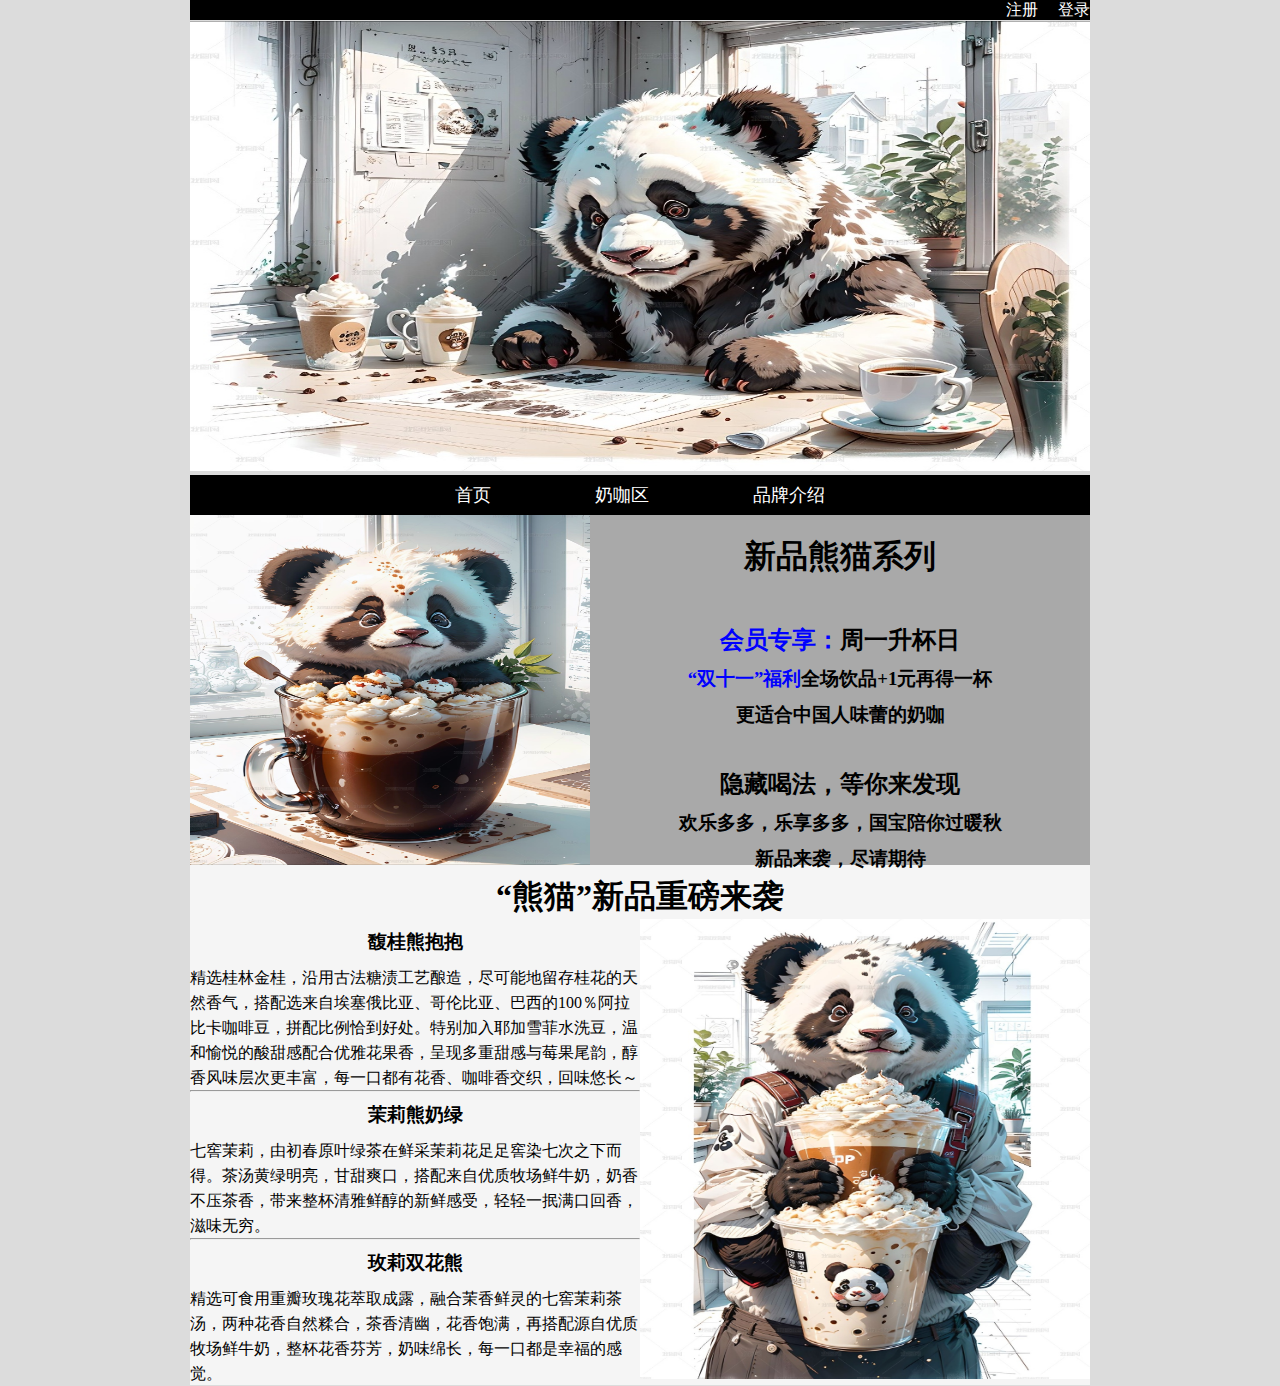
<file: index.html>
<!DOCTYPE html>
<html>
	<head>
		<meta charset="utf-8" />
		<title>国宝奶咖</title>
		<link rel="stylesheet" href="./css/index.css">
	</head>
	<body>
		<div id="box">
			<div class="nox">
				<a href="login.html">登录</a>
				<a href="#">注册</a>
			</div>
			<img src="./img/01.jpg" style="height:450px ; width: 900px;"/>
				<div class="nav">
					<ul>
						<li><a href="index.html">首页</a></li>
						<li><a href="welcome.html">奶咖区</a></li>
						<li><a href="welcome.html">品牌介绍</a></li>
					</ul>
				</div>
				<div class="aa">
					<img src="./img/02.jpg" ">
					<div class="aaa">
						<h1>新品熊猫系列</h1>
						<h2><a href="introduce.html">会员专享：</a>周一升杯日</h2>
						<h3><a href="introduce.html">“双十一”福利</a>全场饮品+1元再得一杯</h3>
						<h3>更适合中国人味蕾的奶咖</h3>
						<h2>隐藏喝法，等你来发现</h2>
						<h3>欢乐多多，乐享多多，国宝陪你过暖秋</h3>
						<h3>新品来袭，尽请期待</h3>
					</div>
					
				</div>
				<div class="bb">
					<h1>“熊猫”新品重磅来袭</h1>
					<div class="bbb">
						<span>
							<h3>馥桂熊抱抱</h3>
							<p>精选桂林金桂，沿用古法糖渍工艺酿造，尽可能地留存桂花的天然香气，搭配选来自埃塞俄比亚、哥伦比亚、巴西的100％阿拉比卡咖啡豆，拼配比例恰到好处。特别加入耶加雪菲水洗豆，温和愉悦的酸甜感配合优雅花果香，呈现多重甜感与莓果尾韵，醇香风味层次更丰富，每一口都有花香、咖啡香交织，回味悠长～</p><hr>
						</span>
						<span>
							<h3>茉莉熊奶绿</h3>
							<p>七窖茉莉，由初春原叶绿茶在鲜采茉莉花足足窖染七次之下而得。茶汤黄绿明亮，甘甜爽口，搭配来自优质牧场鲜牛奶，奶香不压茶香，带来整杯清雅鲜醇的新鲜感受，轻轻一抿满口回香，滋味无穷。</p><hr>
						</span>
						<span>
							<h3>玫莉双花熊</h3>
							<p>精选可食用重瓣玫瑰花萃取成露，融合茉香鲜灵的七窖茉莉茶汤，两种花香自然糅合，茶香清幽，花香饱满，再搭配源自优质牧场鲜牛奶，整杯花香芬芳，奶味绵长，每一口都是幸福的感觉。</p>
						</span>
					</div>
					<div class="ccc">
						<img src="./img/03.jpg" >
					</div>
				</div>
		</div>
	</body>
</html>
</file>
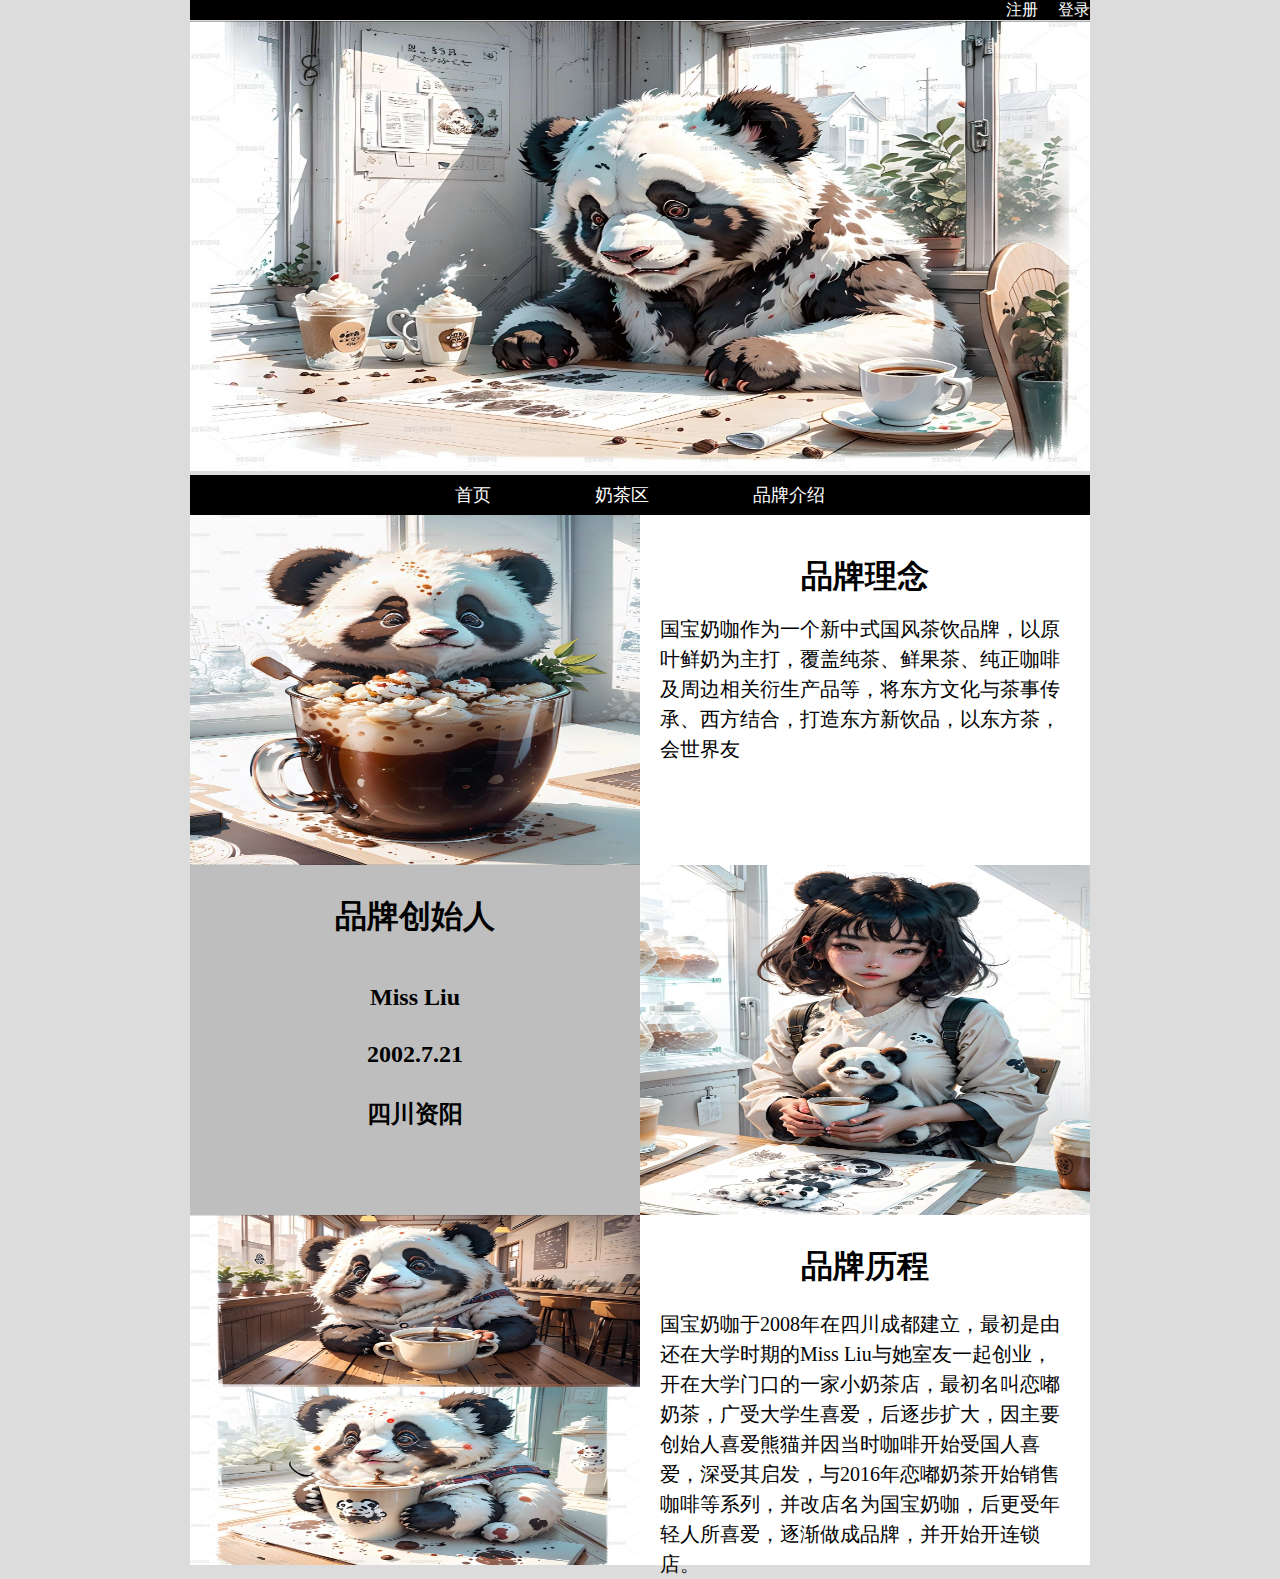
<file: brand.html>
<!DOCTYPE html>
<html>
	<head>
		<meta charset="utf-8" />
		<title>国宝奶咖</title>
		<link rel="stylesheet" href="./css/index.css">
	</head>
	<body>
		<div id="box">
			<div class="nox">
				<a href="login.html">登录</a>
				<a href="#">注册</a>
			</div>
			<img src="./img/01.jpg" style="height:450px ; width: 900px;"/>
				<div class="nav">
					<ul>
						<li><a href="index.html">首页</a></li>
						<li><a href="introduce.html">奶茶区</a></li>
						<li><a href="brand.html">品牌介绍</a></li>
					</ul>
				</div>
				<div class="zz">
					<div class="z">
						<img src="./img/02.jpg" ">
						<div class="zzz">
							<h1>品牌理念</h1>
							<p>国宝奶咖作为一个新中式国风茶饮品牌，以原叶鲜奶为主打，覆盖纯茶、鲜果茶、纯正咖啡及周边相关衍生产品等，将东方文化与茶事传承、西方结合，打造东方新饮品，以东方茶，会世界友</p>
					</div>
					<div class="y">
						<div class="yyy">
							<h1>品牌创始人</h1>
							<h2>Miss Liu</h2>
							<h2>2002.7.21</h2>
							<h2>四川资阳</h2>
						</div>
						<img src="./img/06.jpg">
					</div>
					<div class="x">
						<img src="./img/07.jpg">
						<div class="xxx">
							<h1>品牌历程</h1>
							<p>国宝奶咖于2008年在四川成都建立，最初是由还在大学时期的Miss Liu与她室友一起创业，开在大学门口的一家小奶茶店，最初名叫恋嘟奶茶，广受大学生喜爱，后逐步扩大，因主要创始人喜爱熊猫并因当时咖啡开始受国人喜爱，深受其启发，与2016年恋嘟奶茶开始销售咖啡等系列，并改店名为国宝奶咖，后更受年轻人所喜爱，逐渐做成品牌，并开始开连锁店。</p>
					</div>
					
				</div>
		</div>
	</body>
</html>
</file>
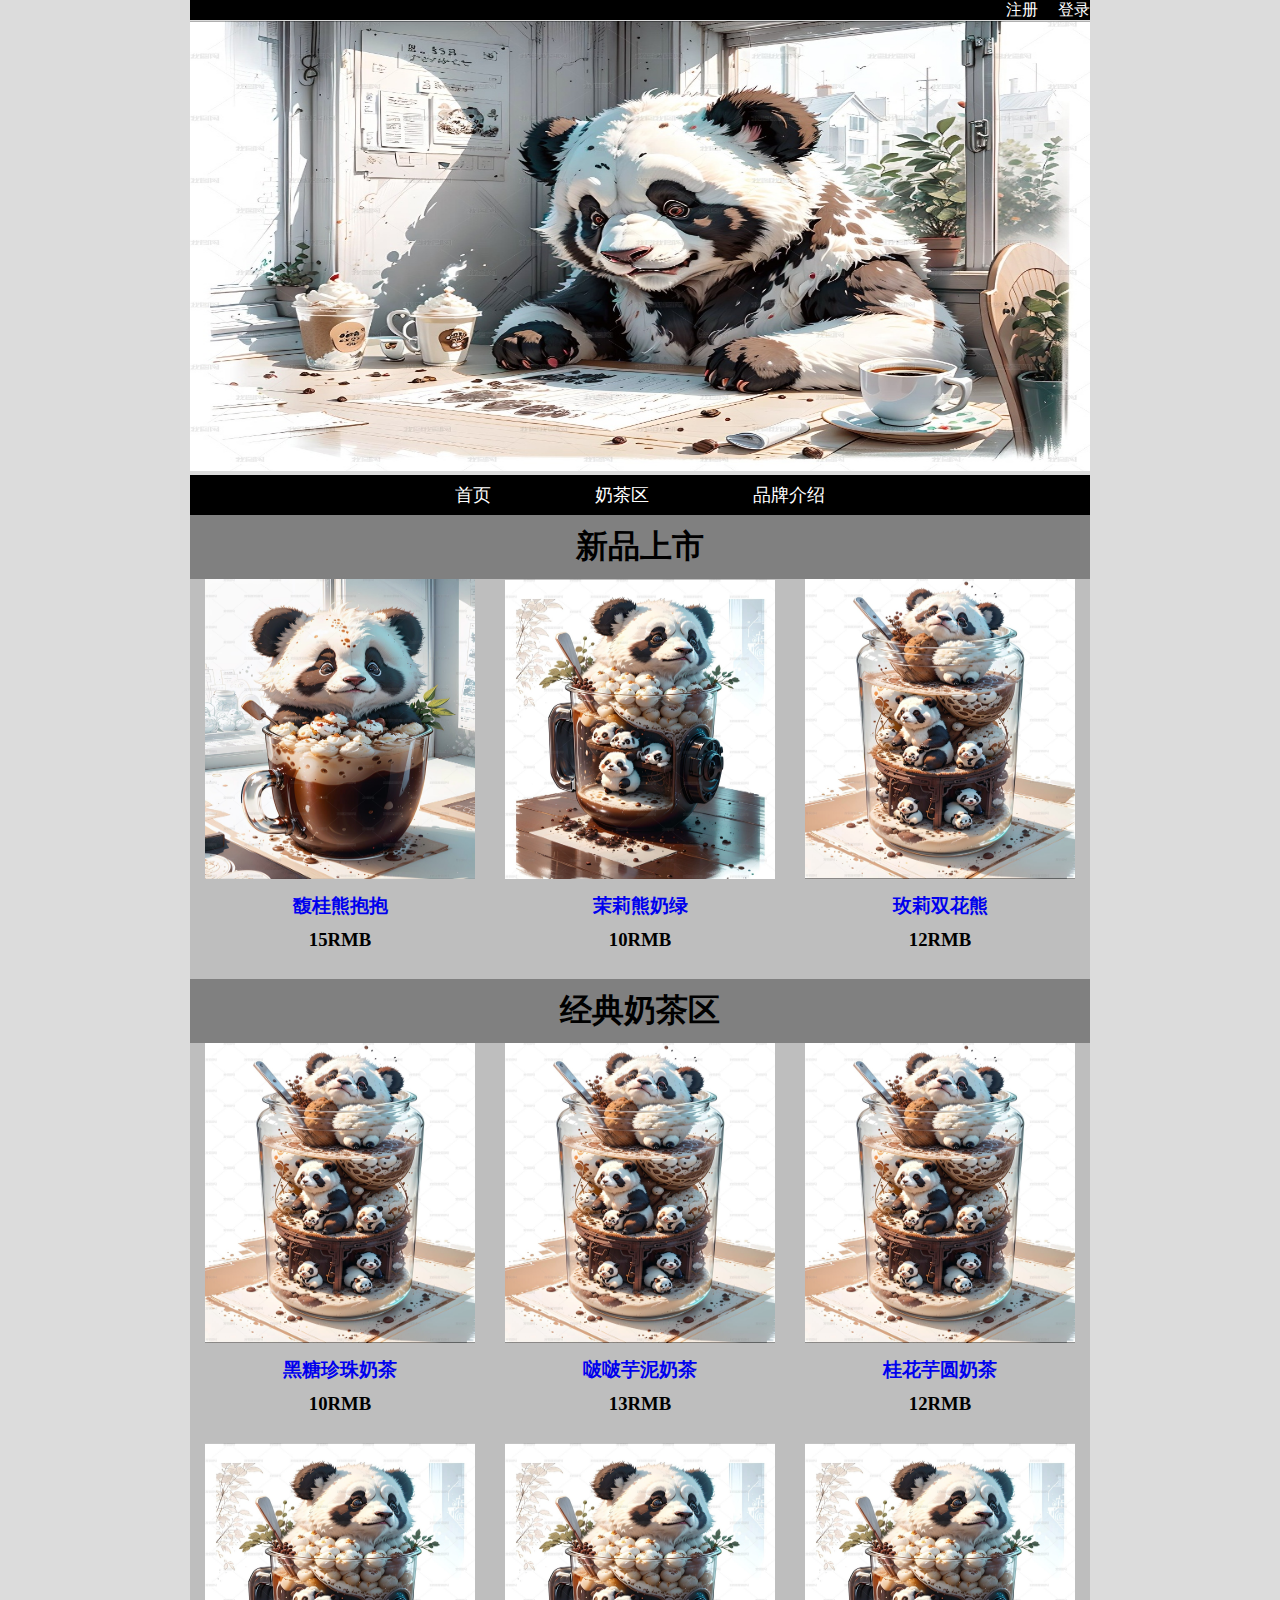
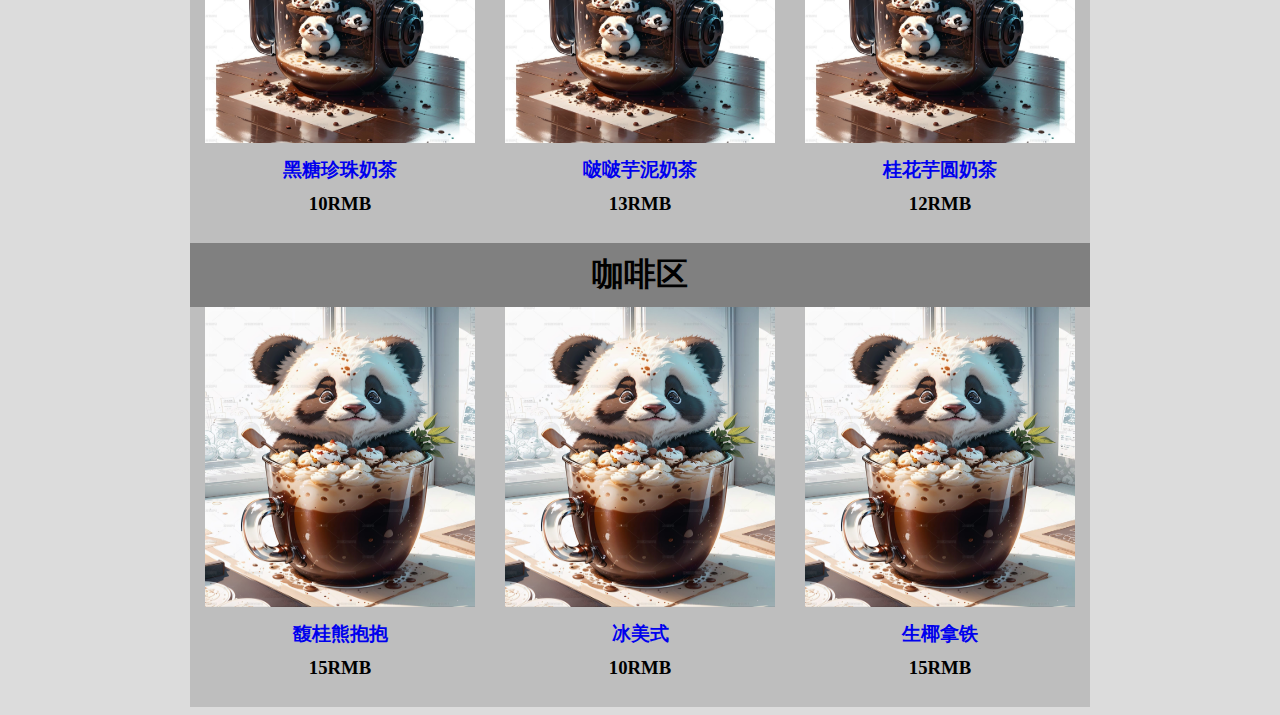
<file: introduce.html>
<!DOCTYPE html>
<html>
	<head>
		<meta charset="utf-8" />
		<title>奶茶店</title>
		<link rel="stylesheet" href="./css/index.css">
	</head>
	<body>
		<div id="box">
			<div class="nox">
				<a href="login.html">登录</a>
				<a href="#">注册</a>
			</div>
			<img src="./img/01.jpg" style="height:450px ; width: 900px;"/>
				<div class="nav">
					<ul>
						<li><a href="index.html">首页</a></li>
						<li><a href="introduce.html">奶茶区</a></li>
						<li><a href="brand.html">品牌介绍</a></li>
					</ul>
				</div>
				<div class="hhh">
					<h1>新品上市</h1>
					<div class="dd">
						<div class="b">
							<img src="./img/02.jpg">
							<span>
								<h3><a href="#">馥桂熊抱抱</a></h3>
								<h3>15RMB</h3>
							</span>
						</div>
						<div class="c">
							<img src="./img/04.jpg">
							<span>
								<h3><a href="#">茉莉熊奶绿</a></h3>
								<h3>10RMB</h3>
							</span>
						</div>
						<div class="d">
							<img src="./img/05.jpg">
							<span>
								<h3><a href="#">玫莉双花熊</a></h3>
								<h3>12RMB</h3>
							</span>
						</div>
					</div>
					<h1>经典奶茶区</h1>
					<div class="ee">
						<div class="f">
							<img src="./img/05.jpg">
							<span>
								<h3><a href="#">黑糖珍珠奶茶</a></h3>
								<h3>10RMB</h3>
							</span>
						</div>
						<div class="g">
							<img src="./img/05.jpg">
							<span>
								<h3><a href="#">啵啵芋泥奶茶</a></h3>
								<h3>13RMB</h3>
							</span>
						</div>
						<div class="h">
							<img src="./img/05.jpg">
							<span>
								<h3><a href="#">桂花芋圆奶茶</a></h3>
								<h3>12RMB</h3>
							</span>
						</div>
						<div class="i">
							<img src="./img/04.jpg">
							<span>
								<h3><a href="#">黑糖珍珠奶茶</a></h3>
								<h3>10RMB</h3>
							</span>
						</div>
						<div class="j">
							<img src="./img/04.jpg">
							<span>
								<h3><a href="#">啵啵芋泥奶茶</a></h3>
								<h3>13RMB</h3>
							</span>
						</div>
						<div class="k">
							<img src="./img/04.jpg">
							<span>
								<h3><a href="#">桂花芋圆奶茶</a></h3>
								<h3>12RMB</h3>
							</span>
						</div>
					</div>
					<h1>咖啡区</h1>
					<div class="ff">
						<div class="l">
							<img src="./img/02.jpg">
							<span>
								<h3><a href="#">馥桂熊抱抱</a></h3>
								<h3>15RMB</h3>
							</span>
						</div>
						<div class="m">
							<img src="./img/02.jpg">
							<span>
								<h3><a href="#">冰美式</a></h3>
								<h3>10RMB</h3>
							</span>
						</div>
						<div class="n">
							<img src="./img/02.jpg">
							<span>
								<h3><a href="#">生椰拿铁</a></h3>
								<h3>15RMB</h3>
							</span>
						</div>
					</div>
				</div>
		</div>
	</body>
</html>
</file>
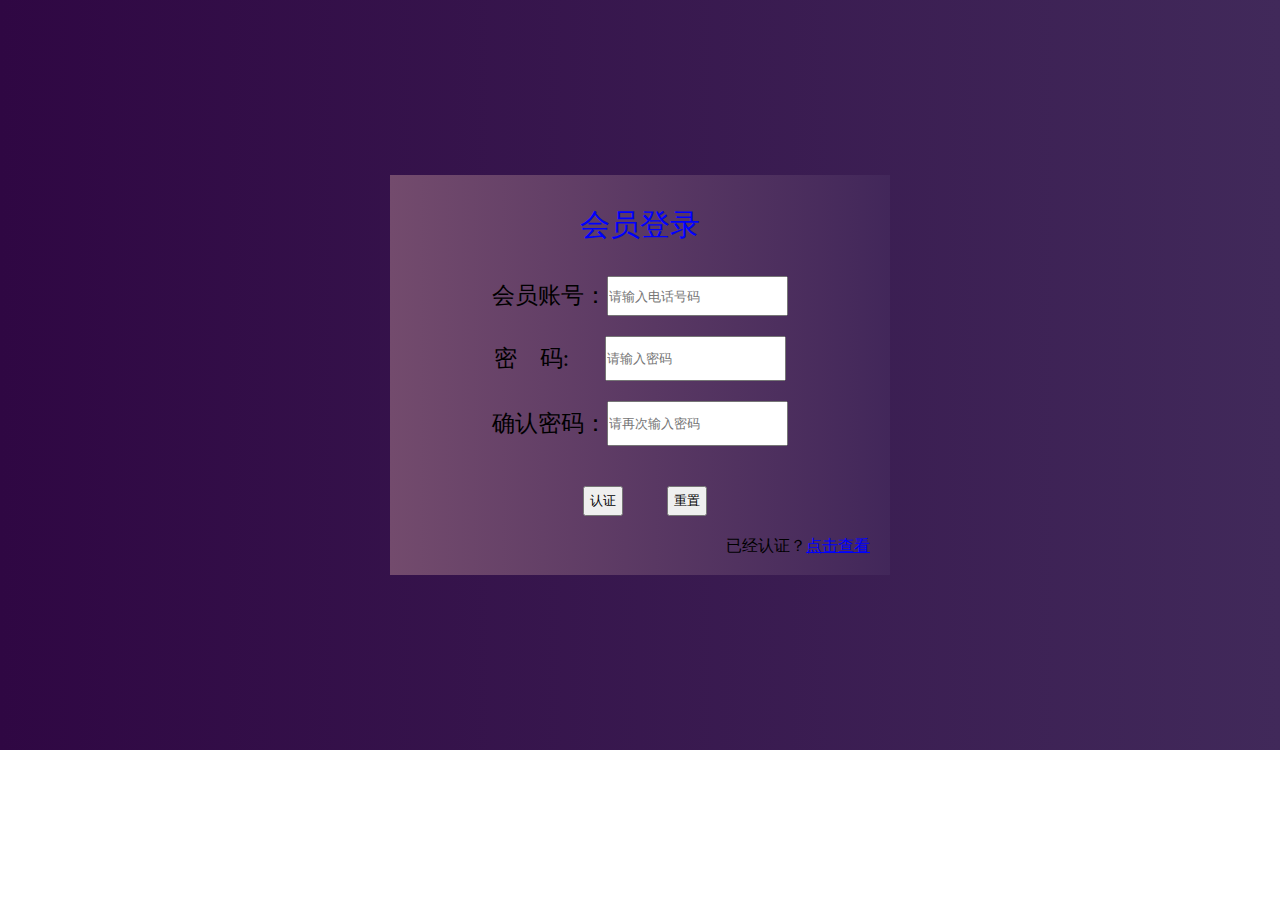
<file: login.html>
<!DOCTYPE html>
<html>
	<head>
		<meta charset="utf-8">
		<title></title>
		<link rel="stylesheet" href="./css/login.css">
		<script>
			
			var flag1=false;
			var flag2=false;
			var flag3=false;
			
			function $(id){
				return document.getElementById(id);
			}
			//检查卡号
			function checkId(){
				$("error_name").innerText="";
				//1.获取输入的卡号
				var userName = $("uname").value;
				if(userName =="" || userName == null){
					$("error_name").innerText = "*用户名不能为空！";
					return;
				}
				if(userName.length < 4 || userName.length >20 ){
					$("error_name").innerText = "*长度在4~20之间";
					return;
				}
				var userMatch = /^[a-zA-Z][a-zA-Z0-9_]*$/;
				if(!userName.match(userMatch)){
					$("error_name").innerText = "* 以英文字母开头，只能包含英文字母、数字、下划线";
					return;
				}
				flag1 = true;
			}
			//检查口令
			function checkPwd(){
				var userPwd = $("upwd").value;
				$("error_pwd").innerText ="";
				if(userPwd=="" || userPwd==null){
					$("error_pwd").innerText = "*密码不能为空";
					return;
				}
				if(userPwd.length < 8 || userPwd.length > 25){
					$("error_pwd").innerText = "*密码长度为8~25位";
					return;
				}
				flag2 = true;
				
			}
			//检查二次口令
			function checkPwdQR(){
				var userPwdQR = $("upwdqr").value;
				var userPwd = $("upwd").value;
				$("error_pwd_id").innerText = "";
				if(userPwdQR=="" || userPwdQR==null){
					$("error_pwd_id").innerText = "*确认密码不能为空";
				}
				if(userPwdQR !=userPwd){
					$("error_pwd_id").innerText = "*输入的两次密码不一致！";
				}
				flag3 = true;
			}
			//认证按钮
			function login(){
				if(flag1 && flag2 &&flag3){					
					//1.获取输入的卡号、口令
					var userName = $("uname").value;
					var userPwd = $("upwd").value;
					//2.判断卡号、口令是否正确
					if(userName == "suser" &&userPwd == "12345678"){
						//说明认证成功，可以进行跳转了
						window.location.href="./introduce.html";
					}
					else{
						//卡号、口令不正确
						alert("卡号、口令不正确!请重新输入。")
					}
					
				}
				else{
					//否则，检查卡号或口令是否符合规定
					alert("检查卡号或口令是否符合规定");
				}
			}
			
			
		</script>
	</head>
	<body>
		<div id="login">
			<div class="container">
				<div class="title">会员登录</div>
				<form action="">
					<!-- 用户名 -->
					<div class="user_name">
						<span>会员账号：</span>
						<input type="text" id="uname" placeholder="请输入电话号码" onblur="checkId();">
						<!-- 用户名的错误提示信息 -->
						<div class="name-label" id="error_name"></div>
					</div>
					<!-- 密码 -->
					<div class="user-pwd">
						<span>密&nbsp;&nbsp;&nbsp;&nbsp;码:</span>
						<input type="password" id="upwd" placeholder="请输入密码" onblur="checkPwd();">
						<div class="queren-pwd" id="error_pwd"></div>
					</div>
					<!-- 确认密码 -->
					<div class="user-pwd">
						<span>确认密码：</span>
						<input type="password" id="upwdqr" placeholder="请再次输入密码" onblur="checkPwdQR();">
						<div class="queren-pwd-label" id="error_pwd_id"></div>
					</div>
					<!-- 按钮 -->
					<div class="btn">
						<input type="button" value="认证" class="btn1" id="login_btn" onclick="login();">
						<input type="reset" value="重置" class="btn2">
					</div>
				</form>
				<!-- 引导注册 -->
				<div class="reg">
					已经认证？<a href="#">点击查看</a>
				</div>
			</div>
		</div>
	</body>
</html>
</file>
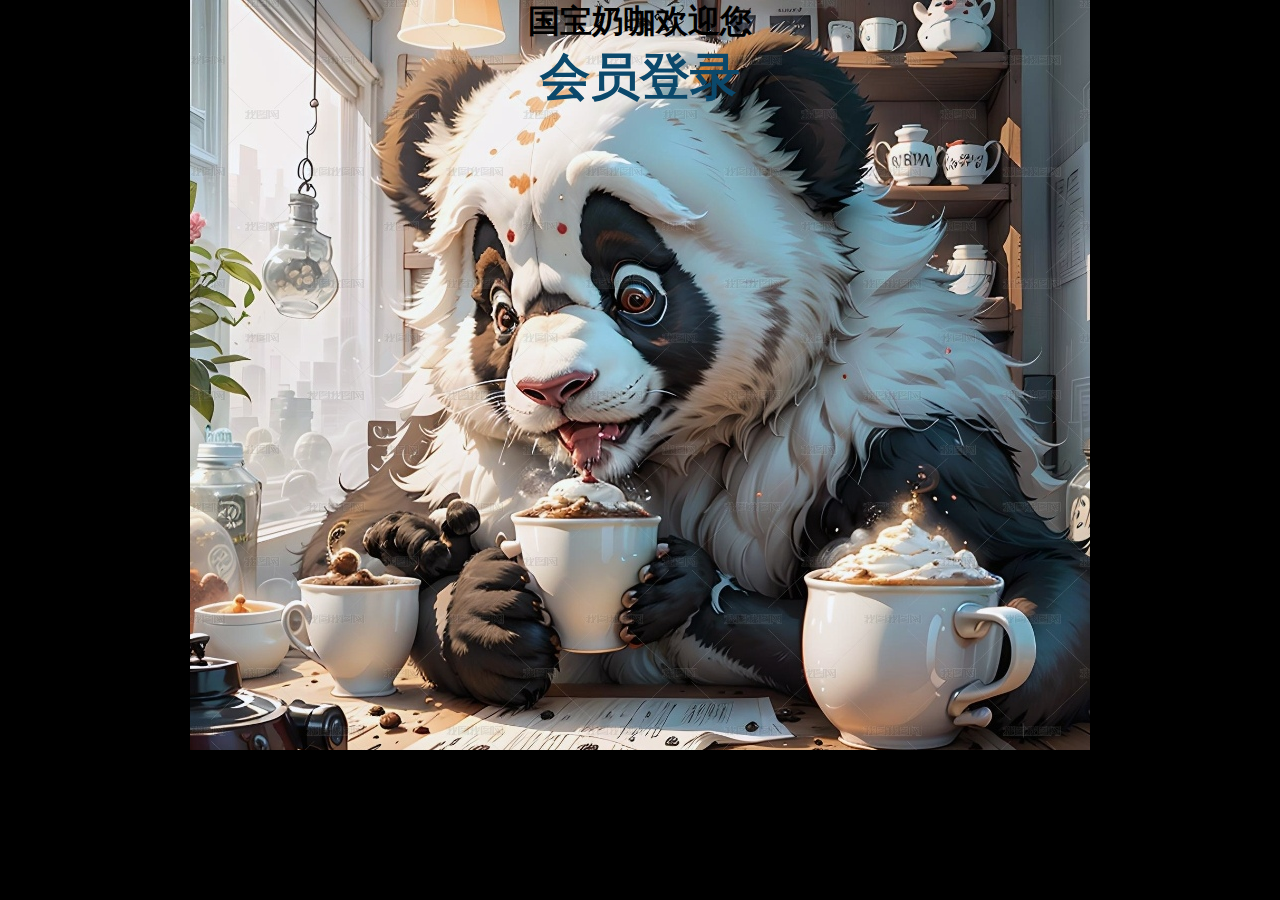
<file: welcome.html>
<!DOCTYPE html>
<html>
	<head>
		<meta charset="utf-8">
		<title></title>
		<link rel="stylesheet" href="./css/welcome.css">
	</head>
	<body>
		<div class="xyx">
			<div id="bb">
				<h1>国宝奶咖欢迎您</h1>
				<a href="./login.html">会员登录</a>
			</div>
			<!-- <h1>国宝奶咖欢迎您</h1>
			<a href="./login.html">会员登录</a> -->
		</div>
		
	</body>
</html>
</file>
<file: css/index.css>
*{
	margin: 0;
	padding: 0;
}
body{
	background-color: gainsboro;
	display: flex;
	justify-content: center;
}
.nox{
	width: 900px;
	height: 20px;
	background-color: black; 
}
.nox a{
	text-decoration: none;
	color: white;
	float: right;
	padding-left: 20px;
}
.nav{
	width: 900px;
	text-align: center;
	background-color: black;
}
.nav li{
	margin:50px;
	list-style:none; 
	font-size: 18px;
	display:inline;
	line-height: 40px;
}
.nav a{
	text-decoration: none;
	color: white;
}
.aa img{
	float: left;
	height: 350px;
	width: 400px;
}
.aaa{
	background-color: darkgray;
	height: 350px;
}
.aaa h1{
	text-align: center;
	margin-bottom: 10px;
	padding-top: 20px;
	padding-bottom: 5px;
}
.aaa a{
	text-decoration: none;
	color: blue;
}
.aaa h2{
	text-align: center;
	margin-bottom: 10px;
}
.aaa h3{
	text-align: center;
	margin-bottom: 10px;
}
.bb{
	height: 520px;
	background-color:whitesmoke;
}
.bb h1{
	text-align: center;
	padding-top: 10px;
}
.bb h3{
	text-align: center;
	padding-top: 10px;
	padding-bottom: 10px;
}
.bbb{
	float: left;
	height: 180px;
	width: 450px;
}
.bbb p{
	line-height: 25px;
}
.ccc{
	float: right;
}
.ccc img{
	height: 460px;
	width: 450px;
	
}
.hhh{
	height: 1800px;
	width: 900px;
}
.hhh h1{
	text-align: center;
	padding-top: 10px;
	padding-bottom: 10px;
}
.hhh h1{
	background-color: gray;
}
.dd{
	height: 400px;
	width: 900px;
	background-color: #BEBEBE;
}
.dd a{
	list-style: none;
	text-decoration: none;
}
.b{
	float: left;
	height: 400px;
	width: 300px;
}
.b img{
	height: 300px;
	width: 270px;
	margin-left: 15px;
}
.b h3{
	margin-top: 10px;
	text-align: center;
}
.c{
	float: left;
	height: 400px;
	width: 300px;
}
.c img{
	height: 300px;
	width: 270px;
	margin-left: 15px;
}
.c h3{
	margin-top: 10px;
	text-align: center;
}
.d{
	float: left;
	height: 400px;
	width: 300px;
}
.d img{
	height: 300px;
	width: 270px;
	margin-left: 15px;
}
.d h3{
	margin-top: 10px;
	text-align: center;
}
.ee{
	height: 800px;
	width: 900px;
	background-color: #BEBEBE;
}
.ee a{
	list-style: none;
	text-decoration: none;
}
.f{
	float: left;
	height: 400px;
	width: 300px;
}
.f img{
	height: 300px;
	width: 270px;
	margin-left: 15px;
}
.f h3{
	margin-top: 10px;
	text-align: center;
}
.g{
	float: left;
	height: 400px;
	width: 300px;
}
.g img{
	height: 300px;
	width: 270px;
	margin-left: 15px;
}
.g h3{
	margin-top: 10px;
	text-align: center;
}
.h{
	float: left;
	height: 400px;
	width: 300px;
}
.h img{
	height: 300px;
	width: 270px;
	margin-left: 15px;
}
.h h3{
	margin-top: 10px;
	text-align: center;
}
.i{
	float: left;
	height: 400px;
	width: 300px;
}
.i img{
	height: 300px;
	width: 270px;
	margin-left: 15px;
}
.i h3{
	margin-top: 10px;
	text-align: center;
}
.j{
	float: left;
	height: 400px;
	width: 300px;
}
.j img{
	height: 300px;
	width: 270px;
	margin-left: 15px;
}
.j h3{
	margin-top: 10px;
	text-align: center;
}
.k{
	float: left;
	height: 400px;
	width: 300px;
}
.k img{
	height: 300px;
	width: 270px;
	margin-left: 15px;
}
.k h3{
	margin-top: 10px;
	text-align: center;
}
.ff{
	height: 400px;
	width: 900px;
	background-color: #BEBEBE;
}
.ff a{
	list-style: none;
	text-decoration: none;
}
.l{
	float: left;
	height: 400px;
	width: 300px;
}
.l img{
	height: 300px;
	width: 270px;
	margin-left: 15px;
}
.l h3{
	margin-top: 10px;
	text-align: center;
}
.m{
	float: left;
	height: 400px;
	width: 300px;
}
.m img{
	height: 300px;
	width: 270px;
	margin-left: 15px;
}
.m h3{
	margin-top: 10px;
	text-align: center;
}

.n{
	float: left;
	height: 400px;
	width: 300px;
}
.n img{
	height: 300px;
	width: 270px;
	margin-left: 15px;
}
.n h3{
	margin-top: 10px;
	text-align: center;
}
.zz{
	height: 1050px;
	width: 900px;
	background-color: white;

}
.z img{
	float: left;
	height: 350px;
	width: 450px;
	
}
.zzz{
	float: left;
	height: 350px;
	width: 450px;
}
.zz h1{
	text-align: center;
	padding-top: 40px;
	padding-bottom: 15px;
}
.zz p{
	line-height: 30px;
	font-size: 20px;
	padding-left: 20px;
	padding-right: 20px;
}
.yyy{
	float: left;
	height: 350px;
	width: 450px;
	background-color:#BEBEBE ;
}
.yyy h1,h2{
	text-align: center;
	padding-top: 30px;
}
.y img{
	float: left;
	height:350px ;
	width: 450px;
}
.x img{
	float: left;
	height:350px ;
	width: 450px;
}
.xxx{
	float: left;
	height: 350px;
	width: 450px;
}
.xxx h1{
	text-align: center;
	padding-top: 30px;
	padding-bottom: 20px;
}
</file>
<file: css/login.css>
*{
	margin: 0;
	padding: 0;
}
#login{
	display: flex;
	justify-content: center;
	align-items: center;
	height:750px;
	
	width:auto;
	background: #41295a;  /* fallback for old browsers */
	background: -webkit-linear-gradient(to right, #2F0743, #41295a);  /* Chrome 10-25, Safari 5.1-6 */
	background: linear-gradient(to right, #2F0743, #41295a); /* W3C, IE 10+/ Edge, Firefox 16+, Chrome 26+, Opera 12+, Safari 7+ */

}
.container{
	background: #42275a;  /* fallback for old browsers */
	background: -webkit-linear-gradient(to right, #734b6d, #42275a);  /* Chrome 10-25, Safari 5.1-6 */
	background: linear-gradient(to right, #734b6d, #42275a); /* W3C, IE 10+/ Edge, Firefox 16+, Chrome 26+, Opera 12+, Safari 7+ */
	height: 400px;
	width: 500px;
	text-align: center;
}
.title{
	font-size: 30px;
	color: blue;
	text-align: center;
	padding-top: 30px;
	padding-bottom: 30px;
}
.user_name{
	display: flex;
	justify-content: center;
	line-height: 40px;
	padding-bottom:20px ;
}
.user-pwd{
	display: flex;
	justify-content: center;
	line-height: 45px;
	padding-bottom: 20px;
}
#upwd{
	margin-left: 36px;
}
span{
	font-size: 23px;
	
}
.btn{
	padding: 20px 10px 20px 20px;
} 
.btn1{
	height: 30px;
	width: 40px;
	margin-right: 20px;
}
.btn2{
	height: 30px;
	width: 40px;
	margin-left: 20px;
}
.reg{
	float: right;
	margin-right: 20px;
} 
a{
	color: blue;
}
#error_name{
	color: red;
}
#error_pwd{
	color: red;
}
#error_pwd_id{
	color: red;
}
</file>
<file: css/welcome.css>
*{
	padding: 0;
	margin: 0;
}
body{
	display: flex;
	justify-content: center;
	align-items: center;
	background-color:black;
}
.xyx{
	height: 750px;
	width: 900px;
	text-align: center;
	background-image: url("../img/10.jpg");
}
.xyx a{
	list-style: none;
	text-decoration: none;
	font-size: 50px;
	font-weight: bold;
	color: #0B486B;  /* fallback for old browsers */
	color: -webkit-linear-gradient(to right, #F56217, #0B486B);  /* Chrome 10-25, Safari 5.1-6 */
	color: linear-gradient(to right, #F56217, #0B486B); /* W3C, IE 10+/ Edge, Firefox 16+, Chrome 26+, Opera 12+, Safari 7+ */

}
</file>
